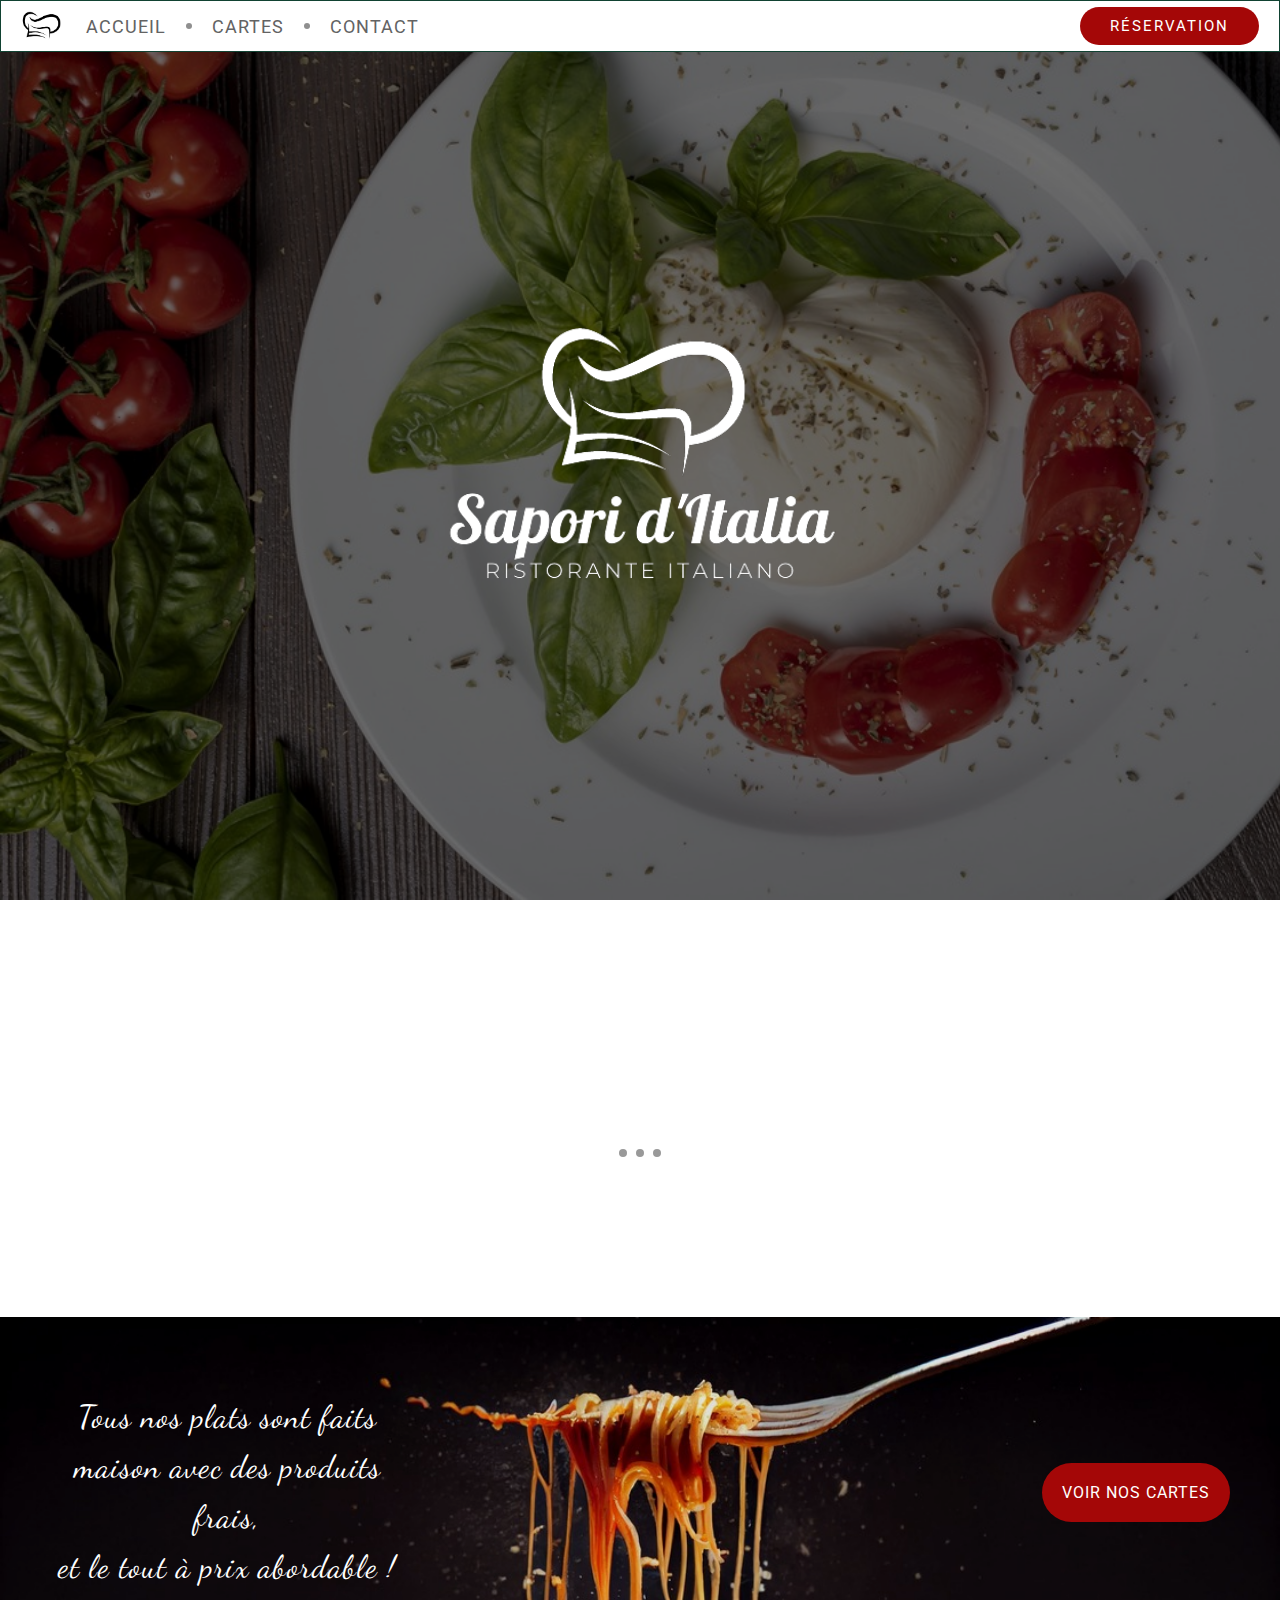
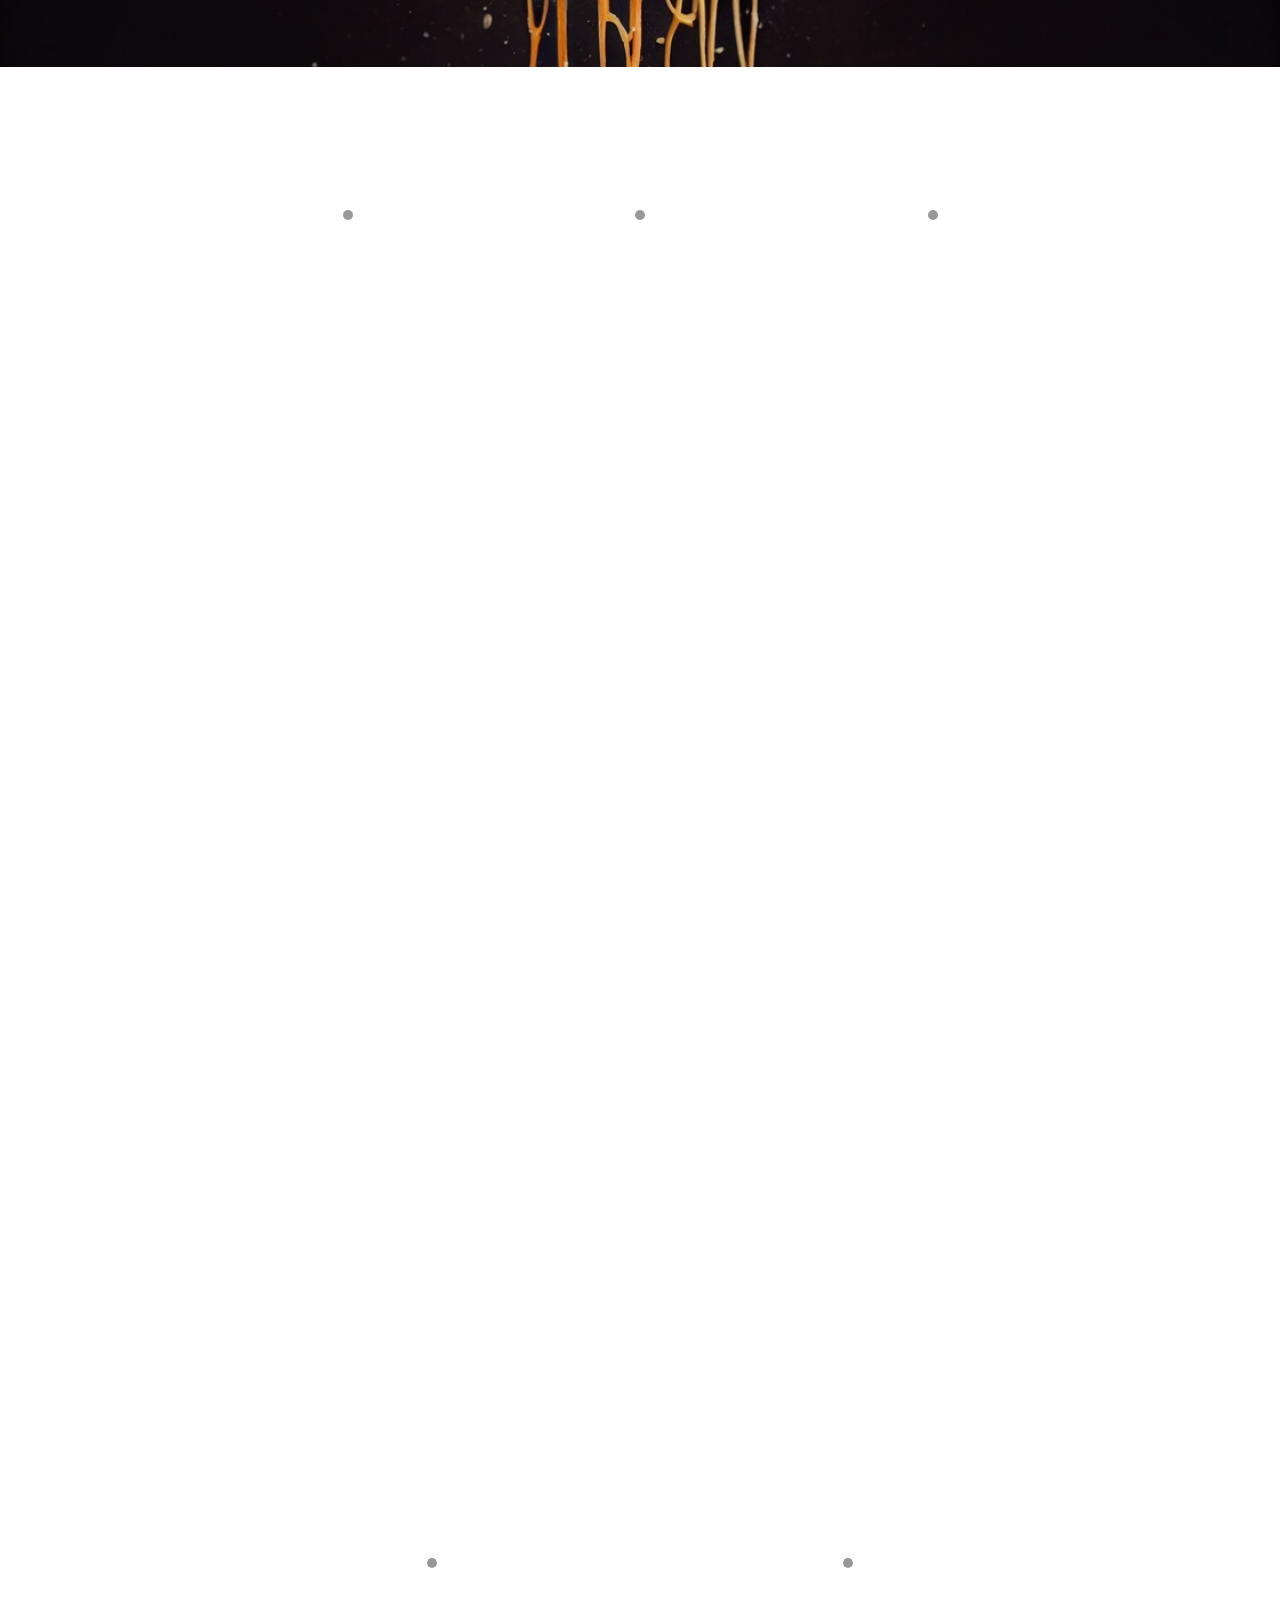
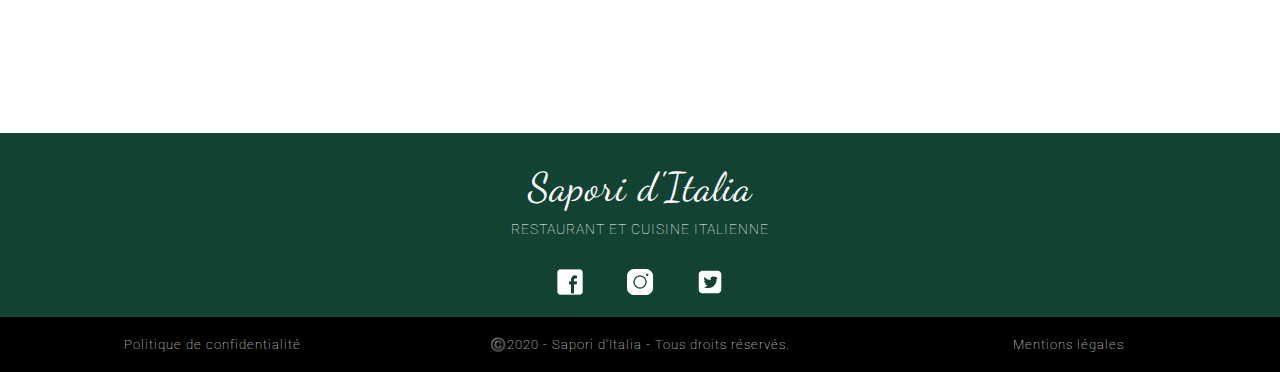
<file: index.html>
<!DOCTYPE html>
<html lang="fr">
<head>
    <meta charset="UTF-8">
    <meta name="viewport" content="width=device-width, initial-scale=1.0">
    <title>Sapori d'Italia</title>
    <link rel="icon" href="favicon.png" />
    <link rel="preconnect" href="https://fonts.googleapis.com">
    <link rel="preconnect" href="https://fonts.gstatic.com" crossorigin>
    <link href="https://fonts.googleapis.com/css2?family=Dancing+Script&family=Roboto:wght@100;400&display=swap" rel="stylesheet">
    <link rel="stylesheet" href="https://cdnjs.cloudflare.com/ajax/libs/font-awesome/5.15.4/css/all.min.css" integrity="sha512-1ycn6IcaQQ40/MKBW2W4Rhis/DbILU74C1vSrLJxCq57o941Ym01SwNsOMqvEBFlcgUa6xLiPY/NS5R+E6ztJQ==" crossorigin="anonymous" referrerpolicy="no-referrer" />
    <link rel="stylesheet" href="index.css" />
</head>
<body>
    <nav> 
        <ul>
            <img src="assets/logo.png" alt="logo">
            <li><a href="#accueil" data-item="accueil">Accueil</a></li>
            <span></span>
            <li><a href="pages/menu.html" data-item="cartes">cartes</a></li>
            <span></span>
            <li><a href="pages/contact.html" data-item="contact">Contact</a></li>
        </ul>
        <button class="res-btn">Réservation</button>
    </nav>

    <header>
        <div class="text appear" data-delai="200">
            <img src="assets/logo-full.png" alt="">
        </div>
    </header>

    <section class="concept" id="concept">
        <div class="title appear">
            <span></span>
            <h1>Notre concept</h1>
            <span></span>
        </div>
        <p class="appear">
            Bienvenue au restaurant <strong>Sapori d'Italia</strong>, un établissement de renom dédié à <em>l'art culinaire italien</em>. Nous sommes ravis de vous présenter notre sélection de plats inspirés de la cuisine italienne <strong>authentique</strong>, mettant en avant des ingrédients de la plus haute qualité, soigneusement choisis auprès des producteurs <strong>les plus réputés du pays</strong>. 
        </p>
       <!--<img src="assets/slide2.jpg" alt="bouteille de vin" class="appear"  data-delai="200"/> --> 
        <div class="span">
            <span></span>
            <span></span>
            <span></span>
        </div>
        <p class="appear">
            <strong>Notre chef talentueux</strong> œuvre sans relâche pour créer des plats <em>délicieux</em> et <em>raffinés</em> qui célèbrent la richesse de la <strong>cuisine italienne</strong>. Des pâtes fraîches faites maison, aux risothrefs crémeux et aux pizzas gourmandes, chaque bouchée est une <strong>expérience gastronomique mémorable</strong> qui évoque les saveurs ensoleillées de l'Italie. 
        </p>
    </section>

    <section class="carte">
        <div>
            <p class="appear">Tous nos plats sont faits maison avec des produits frais,<br> et le tout à prix abordable !</p>
            <a href="pages/menu.html" class="appear">Voir nos cartes</a>
        </div>
    </section>

    <section class="atouts">
        <div class="appear" data-delai="100">
            <img src="assets/frais.png" alt="" />
            <p>Des produits frais</p>
        </div>
        <span></span>
        <div class="appear" data-delai="200">
            <img src="assets/maison.png" alt="" />
            <p>Des plats faits maison</p>
        </div>
        <span class="none"></span>
        <div class="appear" data-delai="300">
            <img src="assets/ambiance.png" alt="" />
            <p>Une ambiance chaleureuse</p>
        </div>
        <span></span>
        <div class="appear" data-delai="400">
            <img src="assets/service.png" alt="" />
            <p>Un service d'excellence</p>
        </div>
    </section>

    <section class="images">
        <img class="appear" data-delai="300" src="assets/plat4.jpg" alt="" />
        <img class="appear" data-delai="300" src="assets/plat2.jpg" alt="" />
        <img class="appear" data-delai="300" src="assets/plat1.jpg" alt="" />
        <img class="appear" data-delai="300" src="assets/plat3.jpg" alt="" />
    </section>

    <section class="testimonials"  id="avis">
        <div class="title appear">
            <span></span>
            <h1>Ce que nos clients en disent</h1>
            <span></span>
        </div>
        <div class="testimonial-container">
            <div class="testimonial appear" data-delai="100">
              <p class="p">"Un grand merci au Sapori d'Italia pour cette expérience culinaire inoubliable. Les Lasagnes étaient à tomber par terre, chaque couche débordant de saveurs authentiques. L'attention portée aux détails dans chaque plat est évidente, et le service était impeccable. C'est certainement devenu mon endroit préféré pour les dîners en famille."</p>
              <p class="n">- Marie D.</p>
            </div>
            <span></span>
            <div class="testimonial appear" data-delai="200">
              <p class="p">"J'ai choisi les Spaghetti Carbonara et je n'ai pas été déçu. La sauce crémeuse et le mariage parfait entre le pecorino romano et la pancetta m'ont fait voyager en Italie. Le personnel était extrêmement courtois et connaissait bien le menu. Mon palais a été enchanté et je suis impatient de revenir."</p>
              <p class="n">- Paul R.</p>
            </div>
            <span></span>
            <div class="testimonial appear" data-delai="300">
              <p class="p">"J'y ai célébrer mon anniversaire, et je n'aurais pas pu rêver d'un meilleur endroit. Les Penne all'Arrabbiata que j'ai choisies étaient parfaitement épicées, exactement comme je les aime. Le gâteau au chocolat en dessert était une conclusion parfaite à un repas délicieux. Je me suis sentie choyée et comblée."</p>
              <p class="n">- Sarah M.</p>
            </div>
    
          </div>
    </section>

    <aside class="formulaire">
        <i class="fas fa-times"></i>
        <div class="content">
            <div class="title appear">
                <span></span>
                <h1>Réservation</h1>
                <span></span>
            </div>
            <form action="" class="form appear" data-delai="400">
                <div>
                    <input type="text" name="name" class="name" placeholder="Votre nom" />
                    <input type="email" name="email" class="email" placeholder="Votre adresse e-mail" />
                    <input type="tel" name="tel" class="tel" placeholder="Votre numéro de télephone" />
                    <input type="number" name="number" class="number" placeholder="Nombre de personnes" />
                    <label for="date">Date souhaitée :</label>
                    <input type="date" name="date" class="date" />
                    <label for="time">Heure d'arrivée :</label>
                    <input type="time" name="time" class="time" />
                </div>
                <button type="submit">Réserver ma table</button>
            </form>
        </div>
    </aside>

    <footer>
        <ul>
            <h2>Sapori d'Italia</h2>
            <li class="text">Restaurant et cuisine italienne</li>
            <li class="social">
                <img src="assets/fb.png" alt="facebook" />
                <img src="assets/ig.png" alt="instagram" />
                <img src="assets/tw.png" alt="twitter" />
            </li>
        </ul>
        <ul class="copy">
            <li>Politique de confidentialité</li>
            <li>©️2020 - Sapori d'Italia - Tous droits réservés.</li>
            
            <li>Mentions légales</li>
        </ul>
    </footer>


    <script src="js/fadeAnim.js"></script>
    <script src="js/form.js"></script>
</body>
</html>
</file>
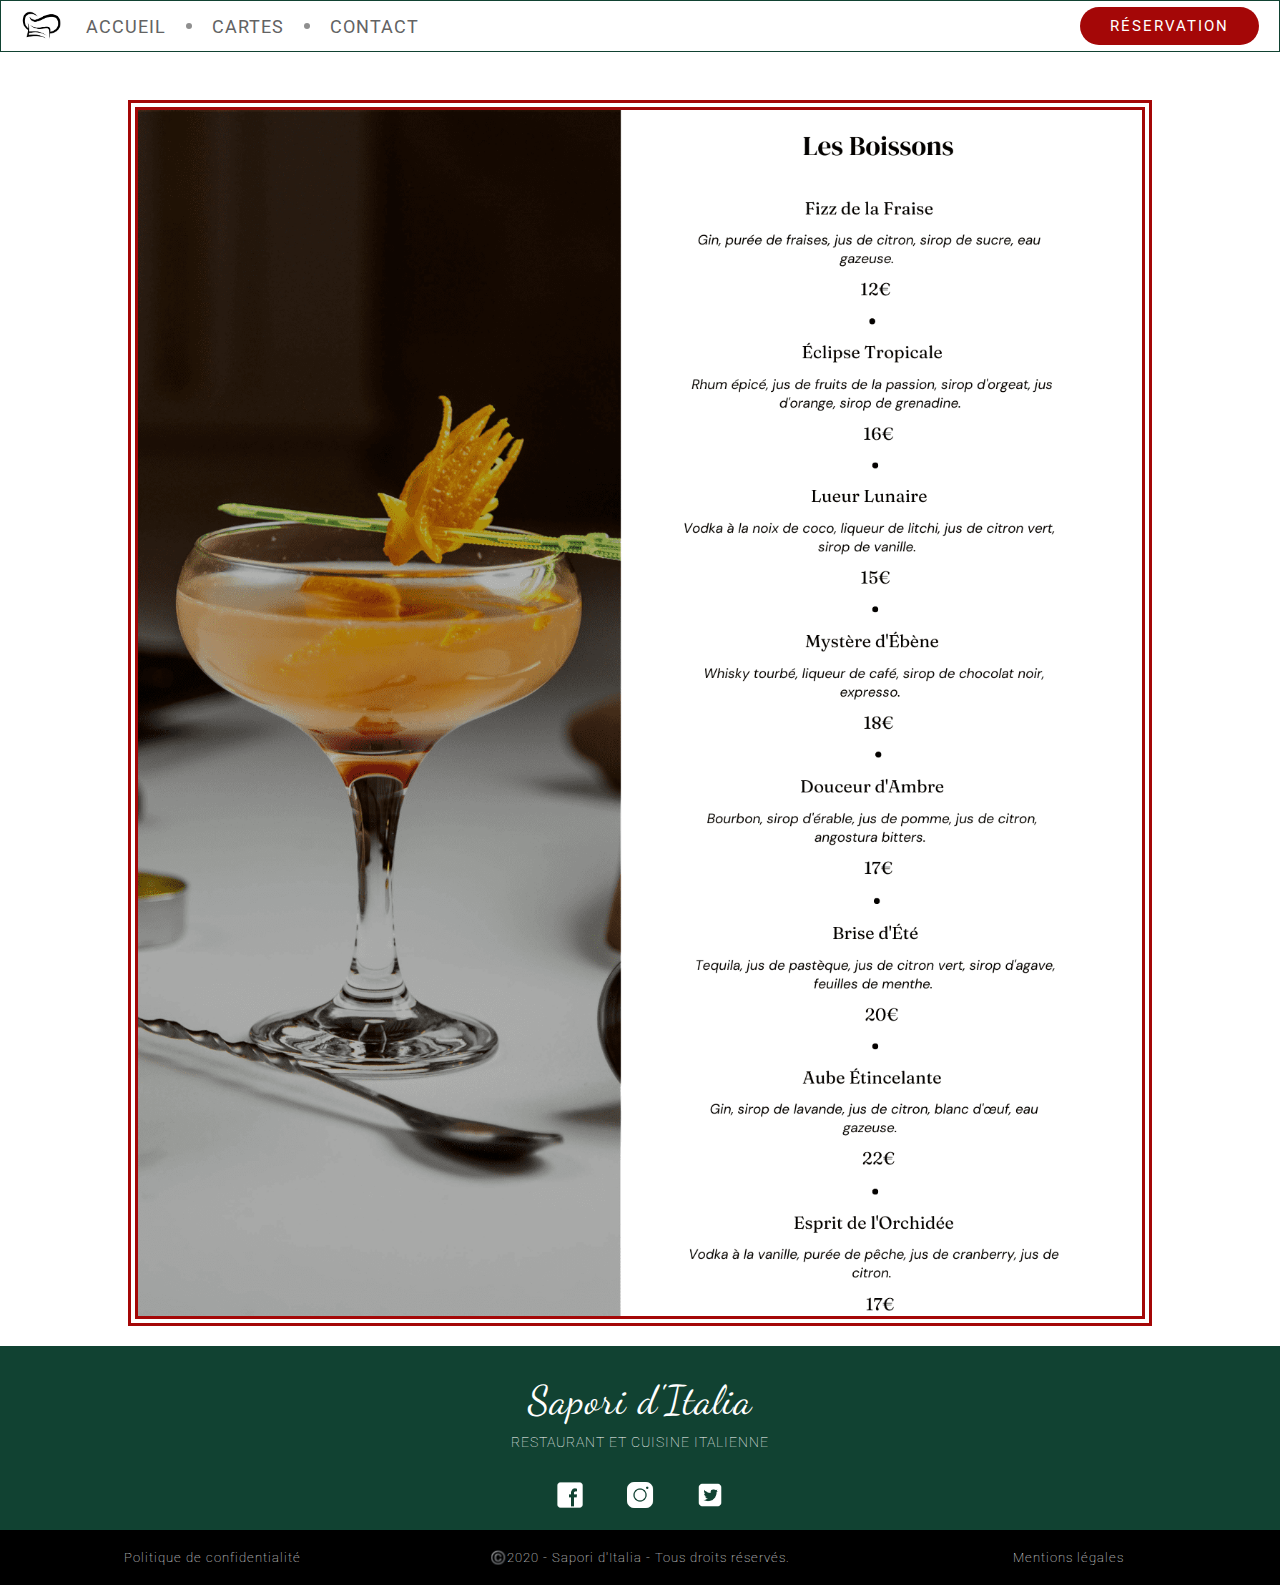
<file: pages/boissons.html>
<!DOCTYPE html>
<html lang="fr">
<head>
    <meta charset="UTF-8">
    <meta name="viewport" content="width=device-width, initial-scale=1.0">
    <title>Sapori d'Italia</title>
    <link rel="icon" href="../favicon.png" />
    <link rel="preconnect" href="https://fonts.googleapis.com">
    <link rel="preconnect" href="https://fonts.gstatic.com" crossorigin>
    <link href="https://fonts.googleapis.com/css2?family=Dancing+Script&family=Roboto:wght@100;400&display=swap" rel="stylesheet">
    <link rel="stylesheet" href="https://cdnjs.cloudflare.com/ajax/libs/font-awesome/5.15.4/css/all.min.css" integrity="sha512-1ycn6IcaQQ40/MKBW2W4Rhis/DbILU74C1vSrLJxCq57o941Ym01SwNsOMqvEBFlcgUa6xLiPY/NS5R+E6ztJQ==" crossorigin="anonymous" referrerpolicy="no-referrer" />
    <link rel="stylesheet" href="../index.css" />
</head>
<body>
    <nav> 
        <ul>
            <img src="../assets/logo.png" alt="logo">
            <li><a href="../index.html" data-item="accueil">Accueil</a></li>
            <span></span>
            <li><a href="../pages/menu.html" data-item="cartes">cartes</a></li>
            <span></span>
            <li><a href="../pages/contact.html" data-item="contact">Contact</a></li>
        </ul>
        <button class="res-btn">Réservation</button>
    </nav>

    <div class="menu-carte">
        <img src="../assets/boissons.022584f67a05e4f50eae.png" alt="la carte des boissons" />

    </div>

     <aside class="formulaire">
        <i class="fas fa-times"></i>
        <div class="content">
            <div class="title appear">
                <span></span>
                <h1>Réservation</h1>
                <span></span>
            </div>
            <form action="" class="form appear" data-delai="400">
                <div>
                    <input type="text" name="name" class="name" placeholder="Votre nom" />
                    <input type="email" name="email" class="email" placeholder="Votre adresse e-mail" />
                    <input type="tel" name="tel" class="tel" placeholder="Votre numéro de télephone" />
                    <input type="number" name="number" class="number" placeholder="Nombre de personnes" />
                    <label for="date">Date souhaitée :</label>
                    <input type="date" name="date" class="date" />
                    <label for="time">Heure d'arrivée :</label>
                    <input type="time" name="time" class="time" />
                </div>
                <button type="submit">Réserver ma table</button>
            </form>
        </div>
    </aside>
    
    <footer>
        <ul>
            <h2>Sapori d'Italia</h2>
            <li class="text">Restaurant et cuisine italienne</li>
            <li class="social">
                <img src="../assets/fb.png" alt="facebook" />
                <img src="../assets/ig.png" alt="instagram" />
                <img src="../assets/tw.png" alt="twitter" />
            </li>
        </ul>
        <ul class="copy">
            <li>Politique de confidentialité</li>
            <li>©️2020 - Sapori d'Italia - Tous droits réservés.</li>
            
            <li>Mentions légales</li>
        </ul>
    </footer>

        <script src="../js/form.js"></script>
</body>
</html>
</file>
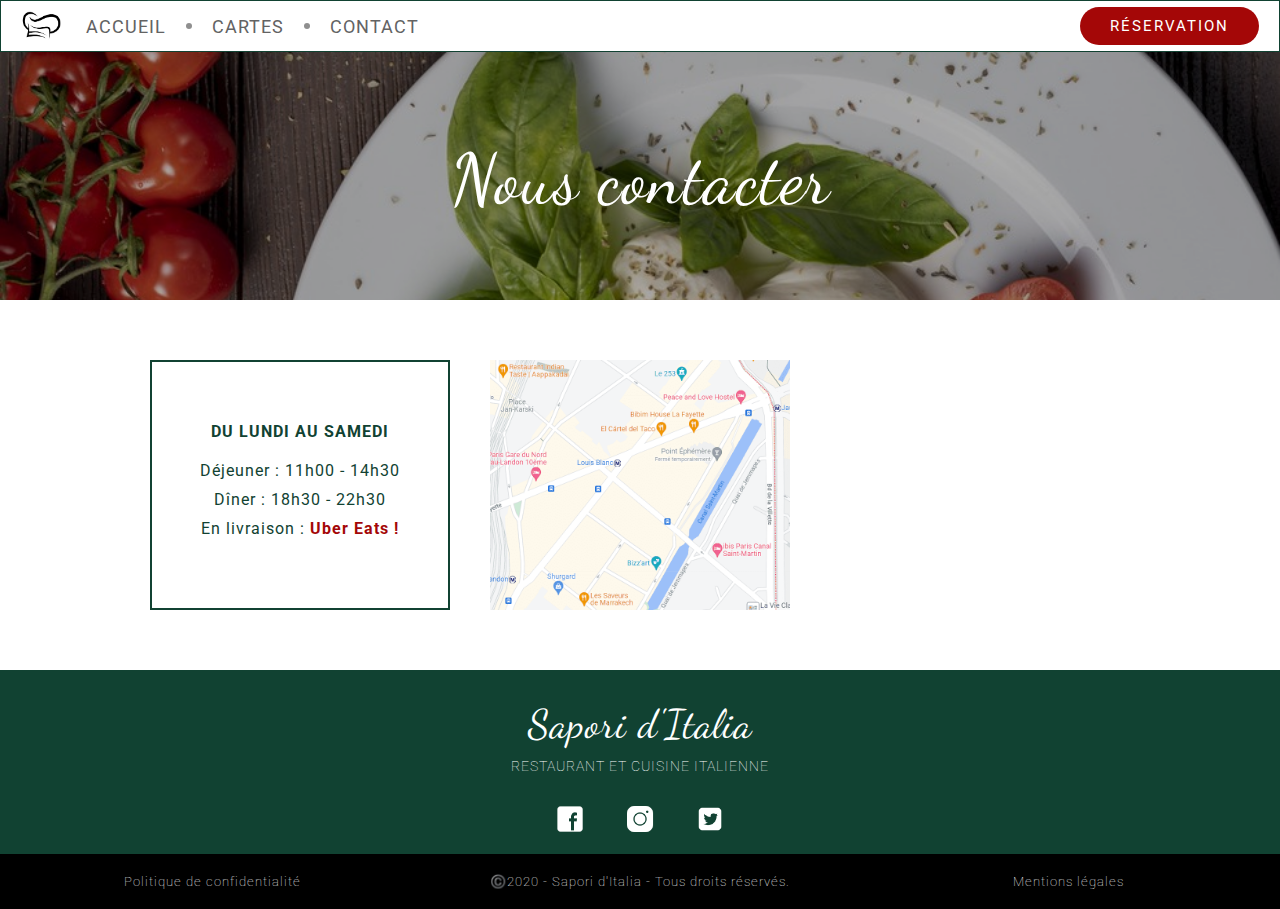
<file: pages/contact.html>
<!DOCTYPE html>
<html lang="fr">
<head>
    <meta charset="UTF-8">
    <meta name="viewport" content="width=device-width, initial-scale=1.0">
    <title>Sapori d'Italia</title>
    <link rel="icon" href="../favicon.png" />
    <link rel="preconnect" href="https://fonts.googleapis.com">
    <link rel="preconnect" href="https://fonts.gstatic.com" crossorigin>
    <link href="https://fonts.googleapis.com/css2?family=Dancing+Script&family=Roboto:wght@100;400&display=swap" rel="stylesheet">
    <link rel="stylesheet" href="https://cdnjs.cloudflare.com/ajax/libs/font-awesome/5.15.4/css/all.min.css" integrity="sha512-1ycn6IcaQQ40/MKBW2W4Rhis/DbILU74C1vSrLJxCq57o941Ym01SwNsOMqvEBFlcgUa6xLiPY/NS5R+E6ztJQ==" crossorigin="anonymous" referrerpolicy="no-referrer" />
    <link rel="stylesheet" href="../index.css" />
</head>
<body>
    <nav> 
        <ul>
            <img src="../assets/logo.png" alt="logo">
            <li><a href="../index.html" data-item="accueil">Accueil</a></li>
            <span></span>
            <li><a href="../pages/menu.html" data-item="cartes">cartes</a></li>
            <span></span>
            <li><a href="../pages/contact.html" data-item="contact">Contact</a></li>
        </ul>
        <button class="res-btn">Réservation</button>
    </nav>

    <section class="title-band">
        <h2>Nous contacter</h2>
    </section>

    <div class="bg-black"></div>

    <aside class="formulaire">
        <i class="fas fa-times"></i>
        <div class="content">
            <div class="title appear">
                <span></span>
                <h1>Réservation</h1>
                <span></span>
            </div>
            <form action="" class="form appear" data-delai="400">
                <div>
                    <input type="text" name="name" class="name" placeholder="Votre nom" />
                    <input type="email" name="email" class="email" placeholder="Votre adresse e-mail" />
                    <input type="tel" name="tel" class="tel" placeholder="Votre numéro de télephone" />
                    <input type="number" name="number" class="number" placeholder="Nombre de personnes" />
                    <label for="date">Date souhaitée :</label>
                    <input type="date" name="date" class="date" />
                    <label for="time">Heure d'arrivée :</label>
                    <input type="time" name="time" class="time" />
                </div>
                <button type="submit">Réserver ma table</button>
            </form>
        </div>
    </aside>

    <section class="contact" id="contact">
        <div class="content">
            <ul class="horaire item appear" data-delai="400">
                <li class="first">DU LUNDI AU SAMEDI</li>
                <li>Déjeuner : 11h00 - 14h30</li>
                <li>Dîner : 18h30 - 22h30</li>
                <li>En livraison : <a href="">Uber Eats !</a></li>
            </ul>
            <img class="item appear" data-delai="600" src="../assets/map.png" alt="" />
            <ul class="item appear" data-delai="800">
                <li class="first">NOUS CONTACTER</li>
                <li><i class="fas fa-map-pin"></i> 8 Place Vendôme 75010 PARIS</li>
                <li><i class="fas fa-phone"></i>09 78 54 36 27</li>
                <li><i class="fas fa-envelope"></i>contact@saporiditalia.fr</li>
            </ul>
        </div>
    </section>

    <footer>
        <ul>
            <h2>Sapori d'Italia</h2>
            <li class="text">Restaurant et cuisine italienne</li>
            <li class="social">
                <img src="../assets/fb.png" alt="facebook" />
                <img src="../assets/ig.png" alt="instagram" />
                <img src="../assets/tw.png" alt="twitter" />
            </li>
        </ul>
        <ul class="copy">
            <li>Politique de confidentialité</li>
            <li>©️2020 - Sapori d'Italia - Tous droits réservés.</li>
            
            <li>Mentions légales</li>
        </ul>
    </footer>

    <script src="../js/fadeAnim.js"></script>
    <script src="../js/form.js"></script>
</body>
</html>
</file>
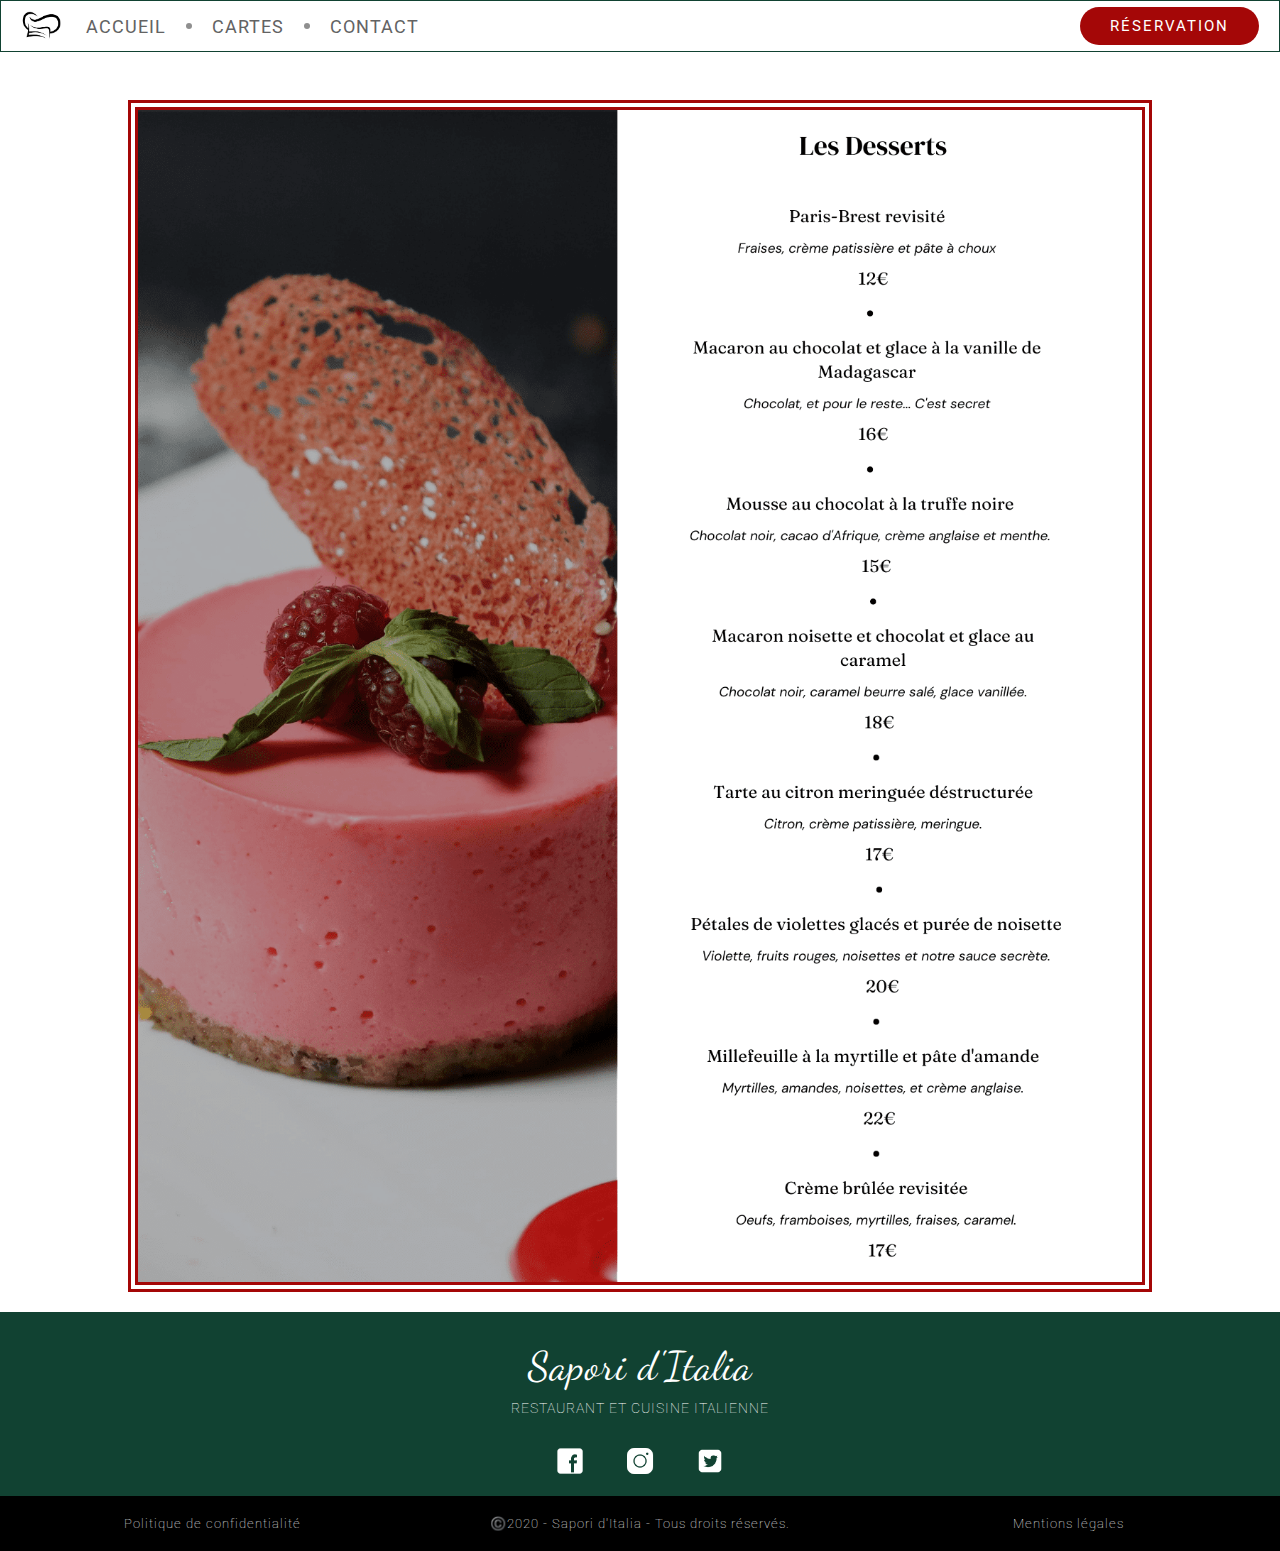
<file: pages/desserts.html>
<!DOCTYPE html>
<html lang="fr">
<head>
    <meta charset="UTF-8">
    <meta name="viewport" content="width=device-width, initial-scale=1.0">
    <title>Sapori d'Italia</title>
    <link rel="icon" href="../favicon.png" />
    <link rel="preconnect" href="https://fonts.googleapis.com">
    <link rel="preconnect" href="https://fonts.gstatic.com" crossorigin>
    <link href="https://fonts.googleapis.com/css2?family=Dancing+Script&family=Roboto:wght@100;400&display=swap" rel="stylesheet">
    <link rel="stylesheet" href="https://cdnjs.cloudflare.com/ajax/libs/font-awesome/5.15.4/css/all.min.css" integrity="sha512-1ycn6IcaQQ40/MKBW2W4Rhis/DbILU74C1vSrLJxCq57o941Ym01SwNsOMqvEBFlcgUa6xLiPY/NS5R+E6ztJQ==" crossorigin="anonymous" referrerpolicy="no-referrer" />
    <link rel="stylesheet" href="../index.css" />
</head>
<body>
    <nav> 
        <ul>
            <img src="../assets/logo.png" alt="logo">
            <li><a href="../index.html" data-item="accueil">Accueil</a></li>
            <span></span>
            <li><a href="../pages/menu.html" data-item="cartes">cartes</a></li>
            <span></span>
            <li><a href="../pages/contact.html" data-item="contact">Contact</a></li>
        </ul>
        <button class="res-btn">Réservation</button>
    </nav>

    <aside class="formulaire">
        <i class="fas fa-times"></i>
        <div class="content">
            <div class="title appear">
                <span></span>
                <h1>Réservation</h1>
                <span></span>
            </div>
            <form action="" class="form appear" data-delai="400">
                <div>
                    <input type="text" name="name" class="name" placeholder="Votre nom" />
                    <input type="email" name="email" class="email" placeholder="Votre adresse e-mail" />
                    <input type="tel" name="tel" class="tel" placeholder="Votre numéro de télephone" />
                    <input type="number" name="number" class="number" placeholder="Nombre de personnes" />
                    <label for="date">Date souhaitée :</label>
                    <input type="date" name="date" class="date" />
                    <label for="time">Heure d'arrivée :</label>
                    <input type="time" name="time" class="time" />
                </div>
                <button type="submit">Réserver ma table</button>
            </form>
        </div>
    </aside>

    <div class="menu-carte">
        <img src="../assets/desserts.a976679951d2cdf541de.png" alt="la carte des desserts" />

    </div>

    
    <footer>
        <ul>
            <h2>Sapori d'Italia</h2>
            <li class="text">Restaurant et cuisine italienne</li>
            <li class="social">
                <img src="../assets/fb.png" alt="facebook" />
                <img src="../assets/ig.png" alt="instagram" />
                <img src="../assets/tw.png" alt="twitter" />
            </li>
        </ul>
        <ul class="copy">
            <li>Politique de confidentialité</li>
            <li>©️2020 - Sapori d'Italia - Tous droits réservés.</li>
            
            <li>Mentions légales</li>
        </ul>
    </footer>

    <script src="../js/form.js"></script>
</body>
</html>
</file>
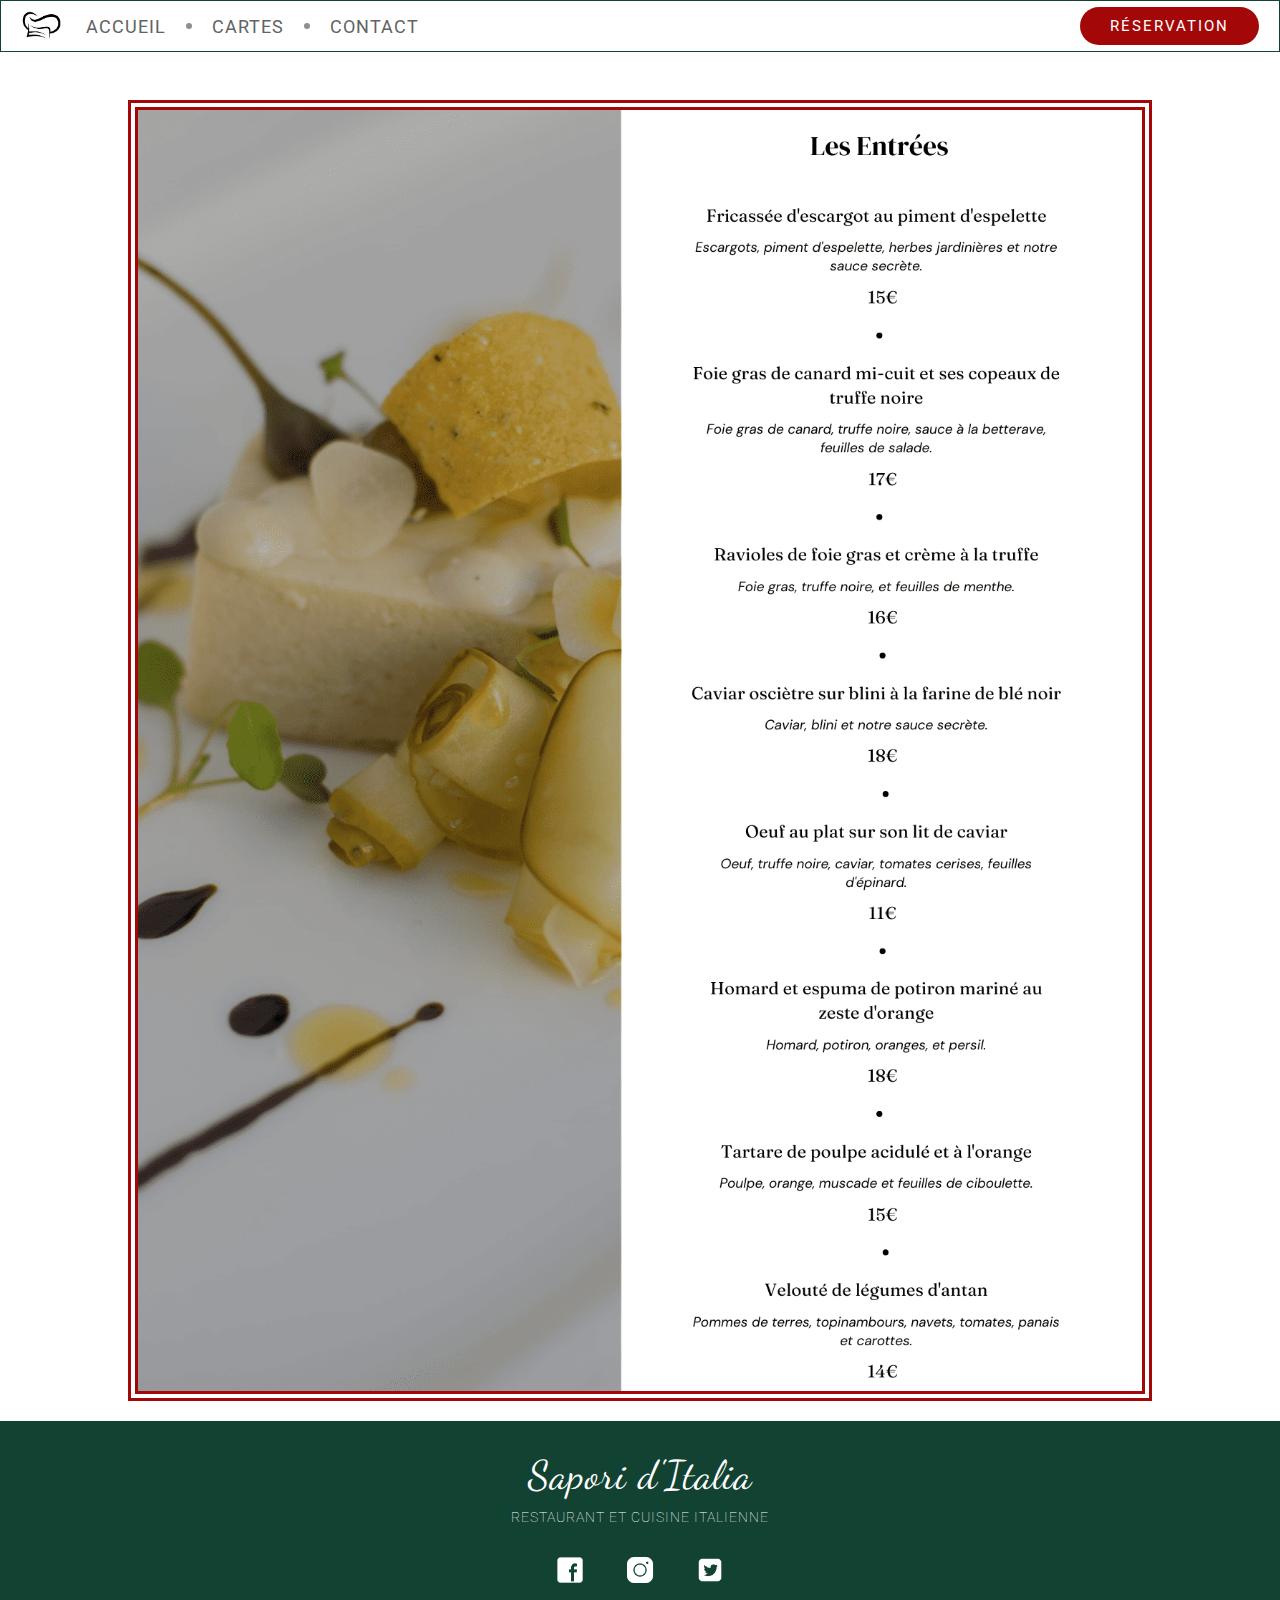
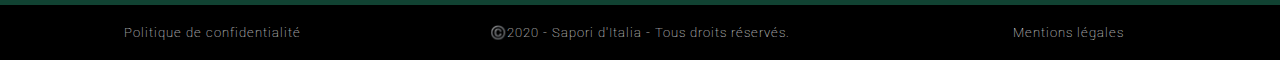
<file: pages/entrees.html>
<!DOCTYPE html>
<html lang="fr">
<head>
    <meta charset="UTF-8">
    <meta name="viewport" content="width=device-width, initial-scale=1.0">
    <title>Sapori d'Italia</title>
    <link rel="icon" href="../favicon.png" />
    <link rel="preconnect" href="https://fonts.googleapis.com">
    <link rel="preconnect" href="https://fonts.gstatic.com" crossorigin>
    <link href="https://fonts.googleapis.com/css2?family=Dancing+Script&family=Roboto:wght@100;400&display=swap" rel="stylesheet">
    <link rel="stylesheet" href="https://cdnjs.cloudflare.com/ajax/libs/font-awesome/5.15.4/css/all.min.css" integrity="sha512-1ycn6IcaQQ40/MKBW2W4Rhis/DbILU74C1vSrLJxCq57o941Ym01SwNsOMqvEBFlcgUa6xLiPY/NS5R+E6ztJQ==" crossorigin="anonymous" referrerpolicy="no-referrer" />
    <link rel="stylesheet" href="../index.css" />
</head>
<body>
    <nav> 
        <ul>
            <img src="../assets/logo.png" alt="logo">
            <li><a href="../index.html" data-item="accueil">Accueil</a></li>
            <span></span>
            <li><a href="../pages/menu.html" data-item="cartes">cartes</a></li>
            <span></span>
            <li><a href="../pages/contact.html" data-item="contact">Contact</a></li>
        </ul>
        <button class="res-btn">Réservation</button>
    </nav>

    <div class="menu-carte">
        <img src="../assets/entrees.ab35506f8cb4e052a7d7.png" alt="la carte des entrées" />

    </div>

    
    <aside class="formulaire">
        <i class="fas fa-times"></i>
        <div class="content">
            <div class="title appear">
                <span></span>
                <h1>Réservation</h1>
                <span></span>
            </div>
            <form action="" class="form appear" data-delai="400">
                <div>
                    <input type="text" name="name" class="name" placeholder="Votre nom" />
                    <input type="email" name="email" class="email" placeholder="Votre adresse e-mail" />
                    <input type="tel" name="tel" class="tel" placeholder="Votre numéro de télephone" />
                    <input type="number" name="number" class="number" placeholder="Nombre de personnes" />
                    <label for="date">Date souhaitée :</label>
                    <input type="date" name="date" class="date" />
                    <label for="time">Heure d'arrivée :</label>
                    <input type="time" name="time" class="time" />
                </div>
                <button type="submit">Réserver ma table</button>
            </form>
        </div>
    </aside>

    
    <footer>
        <ul>
            <h2>Sapori d'Italia</h2>
            <li class="text">Restaurant et cuisine italienne</li>
            <li class="social">
                <img src="../assets/fb.png" alt="facebook" />
                <img src="../assets/ig.png" alt="instagram" />
                <img src="../assets/tw.png" alt="twitter" />
            </li>
        </ul>
        <ul class="copy">
            <li>Politique de confidentialité</li>
            <li>©️2020 - Sapori d'Italia - Tous droits réservés.</li>
            
            <li>Mentions légales</li>
        </ul>
    </footer>

    <script src="../js/form.js"></script>
</body>
</html>
</file>
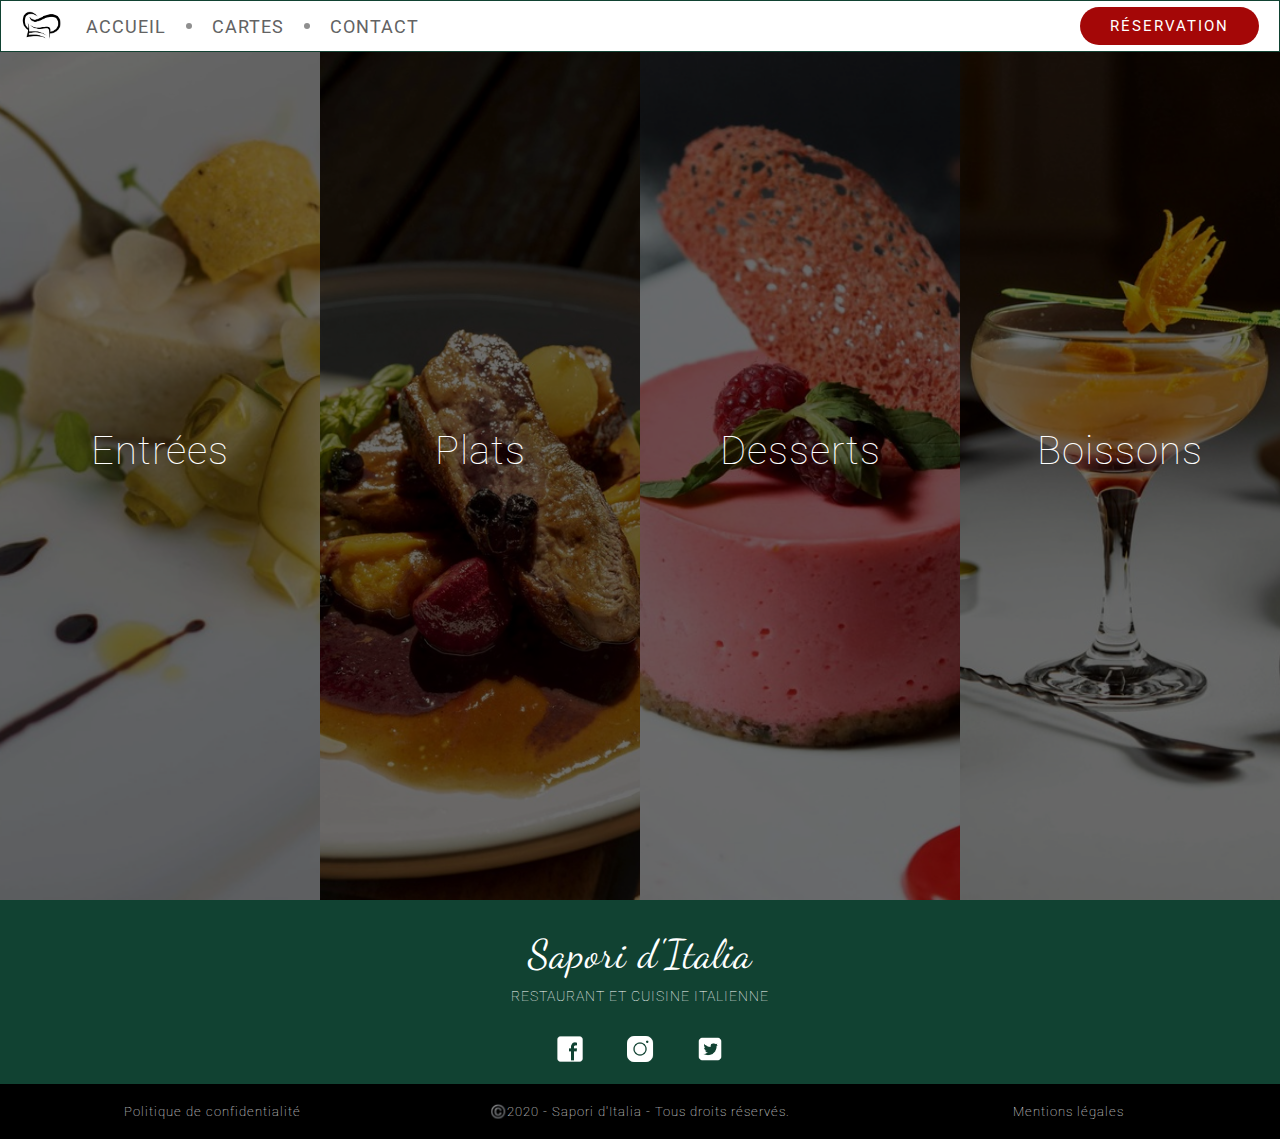
<file: pages/menu.html>
<!DOCTYPE html>
<html lang="fr">
<head>
    <meta charset="UTF-8">
    <meta name="viewport" content="width=device-width, initial-scale=1.0">
    <title>Sapori d'Italia</title>
    <link rel="icon" href="../favicon.png" />
    <link rel="preconnect" href="https://fonts.googleapis.com">
    <link rel="preconnect" href="https://fonts.gstatic.com" crossorigin>
    <link href="https://fonts.googleapis.com/css2?family=Dancing+Script&family=Roboto:wght@100;400&display=swap" rel="stylesheet">
    <link rel="stylesheet" href="https://cdnjs.cloudflare.com/ajax/libs/font-awesome/5.15.4/css/all.min.css" integrity="sha512-1ycn6IcaQQ40/MKBW2W4Rhis/DbILU74C1vSrLJxCq57o941Ym01SwNsOMqvEBFlcgUa6xLiPY/NS5R+E6ztJQ==" crossorigin="anonymous" referrerpolicy="no-referrer" />
    <link rel="stylesheet" href="../index.css" />
</head>
<body>
        <nav> 
            <ul>
                <img src="../assets/logo.png" alt="logo">
                <li><a href="../index.html" data-item="accueil">Accueil</a></li>
                <span></span>
                <li><a href="../pages/menu.html" data-item="cartes">cartes</a></li>
                <span></span>
                <li><a href="../pages/contact.html" data-item="contact">Contact</a></li>
            </ul>
            <button class="res-btn">Réservation</button>
        </nav>

        
    <aside class="formulaire">
        <i class="fas fa-times"></i>
        <div class="content">
            <div class="title appear">
                <span></span>
                <h1>Réservation</h1>
                <span></span>
            </div>
            <form action="" class="form appear" data-delai="400">
                <div>
                    <input type="text" name="name" class="name" placeholder="Votre nom" />
                    <input type="email" name="email" class="email" placeholder="Votre adresse e-mail" />
                    <input type="tel" name="tel" class="tel" placeholder="Votre numéro de télephone" />
                    <input type="number" name="number" class="number" placeholder="Nombre de personnes" />
                    <label for="date">Date souhaitée :</label>
                    <input type="date" name="date" class="date" />
                    <label for="time">Heure d'arrivée :</label>
                    <input type="time" name="time" class="time" />
                </div>
                <button type="submit">Réserver ma table</button>
            </form>
        </div>
    </aside>


    <section class="menu"  id="cartes">
        <ul>
            <li class="appear">
                <a href="./entrees.html">
                    <img src="../assets/entree.jpg" alt="Entrées"/>
                    <h3>Entrées</h3>
                </a>
            </li>
            <li class="appear">
                <a href="./plats.html">
                    <img src="../assets/plat.jpg" alt="Plats"/>
                    <h3>Plats</h3>
                </a>
            </li>
            <li class="appear">
                <a href="./desserts.html">
                    <img src="../assets/dessert.jpg" alt="Desserts"/>
                    <h3>Desserts</h3>
                </a>
            </li>
            <li class="appear">
                <a href="./boissons.html">
                    <img src="../assets/boisson.jpg" alt="Boissons"/>
                    <h3>Boissons</h3>
                </a>
            </li>
        </ul>
    </section>

    <footer>
        <ul>
            <h2>Sapori d'Italia</h2>
            <li class="text">Restaurant et cuisine italienne</li>
            <li class="social">
                <img src="../assets/fb.png" alt="facebook" />
                <img src="../assets/ig.png" alt="instagram" />
                <img src="../assets/tw.png" alt="twitter" />
            </li>
        </ul>
        <ul class="copy">
            <li>Politique de confidentialité</li>
            <li>©️2020 - Sapori d'Italia - Tous droits réservés.</li>
            
            <li>Mentions légales</li>
        </ul>
    </footer>

    <script src="../js/fadeAnim.js"></script>
    <script src="../js/form.js"></script>
</body>
</html>
</file>
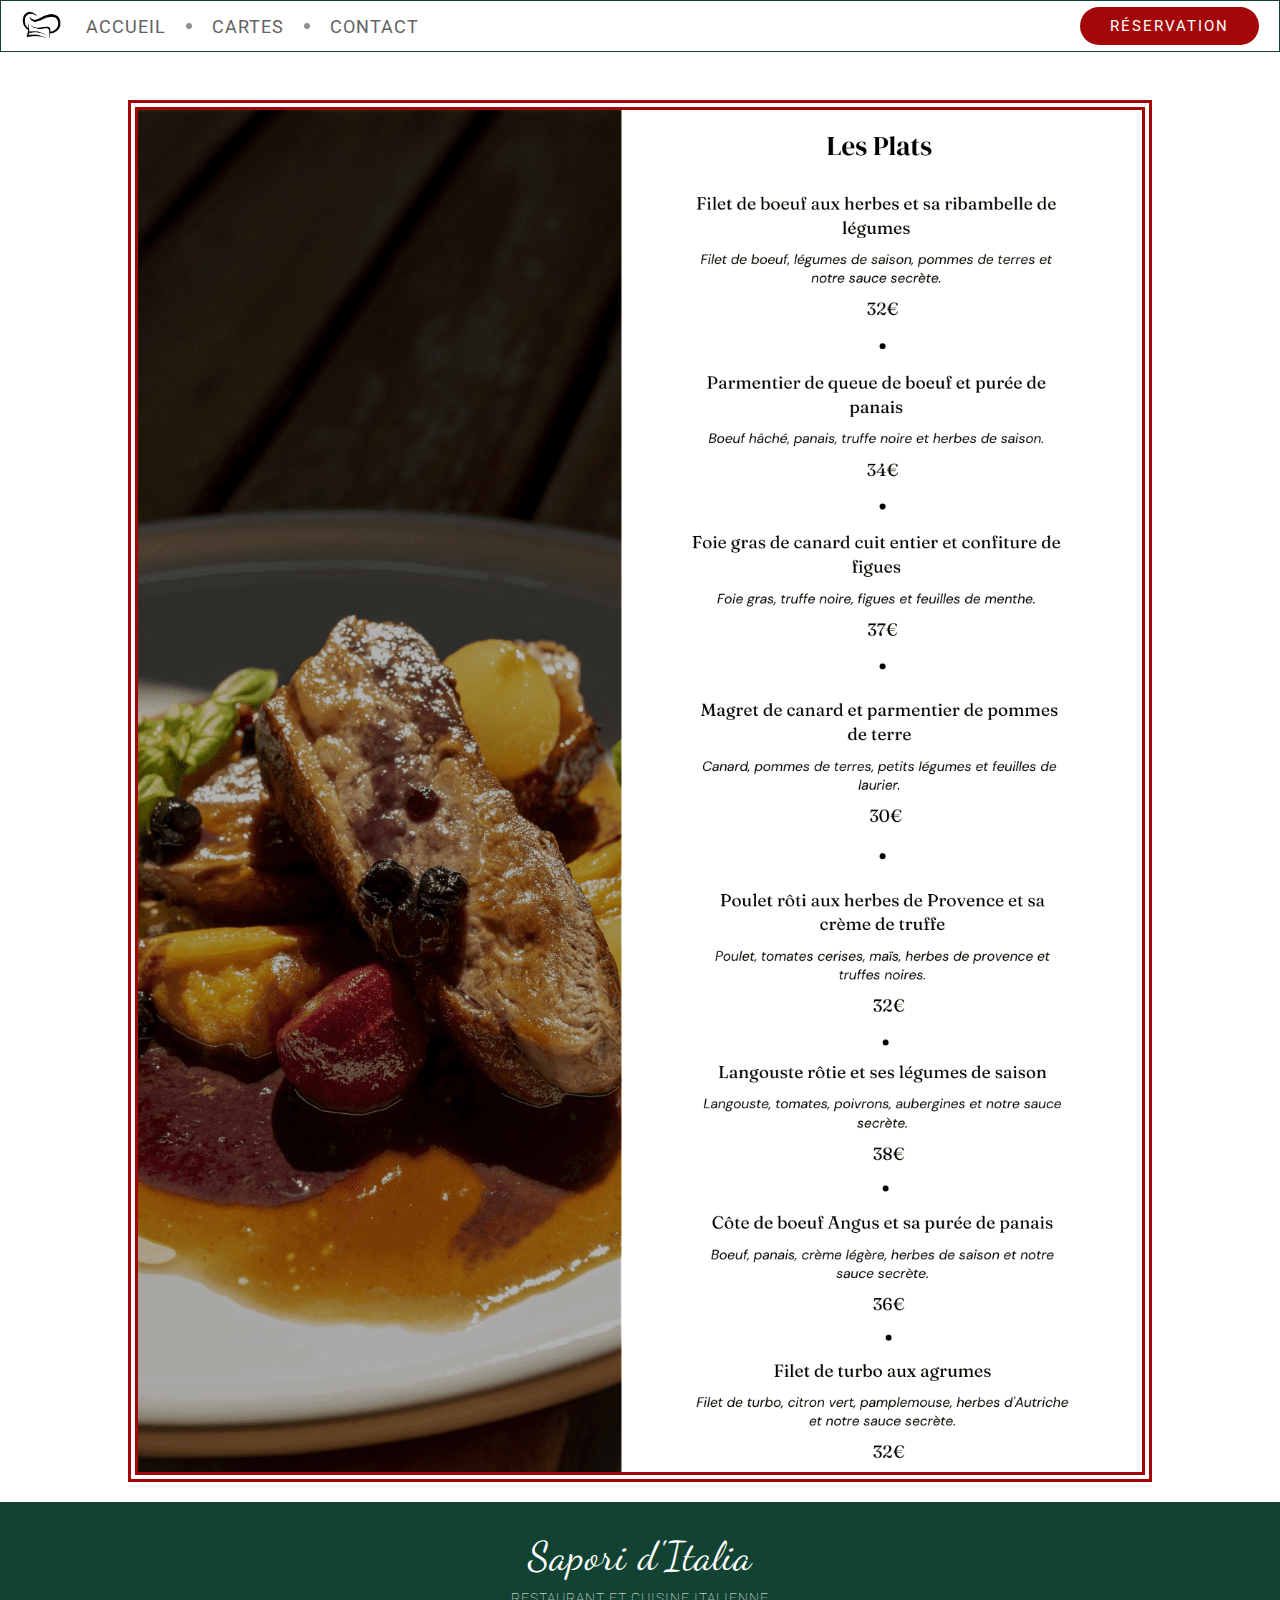
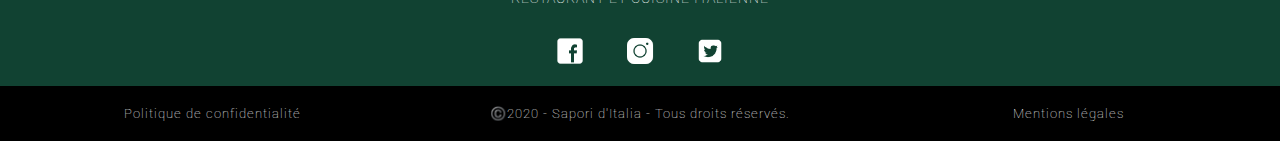
<file: pages/plats.html>
<!DOCTYPE html>
<html lang="fr">
<head>
    <meta charset="UTF-8">
    <meta name="viewport" content="width=device-width, initial-scale=1.0">
    <title>Sapori d'Italia</title>
    <link rel="icon" href="../favicon.png" />
    <link rel="preconnect" href="https://fonts.googleapis.com">
    <link rel="preconnect" href="https://fonts.gstatic.com" crossorigin>
    <link href="https://fonts.googleapis.com/css2?family=Dancing+Script&family=Roboto:wght@100;400&display=swap" rel="stylesheet">
    <link rel="stylesheet" href="https://cdnjs.cloudflare.com/ajax/libs/font-awesome/5.15.4/css/all.min.css" integrity="sha512-1ycn6IcaQQ40/MKBW2W4Rhis/DbILU74C1vSrLJxCq57o941Ym01SwNsOMqvEBFlcgUa6xLiPY/NS5R+E6ztJQ==" crossorigin="anonymous" referrerpolicy="no-referrer" />
    <link rel="stylesheet" href="../index.css" />
</head>
<body>
    <nav> 
        <ul>
            <img src="../assets/logo.png" alt="logo">
            <li><a href="../index.html" data-item="accueil">Accueil</a></li>
            <span></span>
            <li><a href="../pages/menu.html" data-item="cartes">cartes</a></li>
            <span></span>
            <li><a href="../pages/contact.html" data-item="contact">Contact</a></li>
        </ul>
        <button class="res-btn">Réservation</button>
    </nav>

    <div class="menu-carte">
        <img src="../assets/plats.5485b11ba6f52a930364.png" alt="la carte des plats" />

    </div>

    <aside class="formulaire">
        <i class="fas fa-times"></i>
        <div class="content">
            <div class="title appear">
                <span></span>
                <h1>Réservation</h1>
                <span></span>
            </div>
            <form action="" class="form appear" data-delai="400">
                <div>
                    <input type="text" name="name" class="name" placeholder="Votre nom" />
                    <input type="email" name="email" class="email" placeholder="Votre adresse e-mail" />
                    <input type="tel" name="tel" class="tel" placeholder="Votre numéro de télephone" />
                    <input type="number" name="number" class="number" placeholder="Nombre de personnes" />
                    <label for="date">Date souhaitée :</label>
                    <input type="date" name="date" class="date" />
                    <label for="time">Heure d'arrivée :</label>
                    <input type="time" name="time" class="time" />
                </div>
                <button type="submit">Réserver ma table</button>
            </form>
        </div>
    </aside>
    
    <footer>
        <ul>
            <h2>Sapori d'Italia</h2>
            <li class="text">Restaurant et cuisine italienne</li>
            <li class="social">
                <img src="../assets/fb.png" alt="facebook" />
                <img src="../assets/ig.png" alt="instagram" />
                <img src="../assets/tw.png" alt="twitter" />
            </li>
        </ul>
        <ul class="copy">
            <li>Politique de confidentialité</li>
            <li>©️2020 - Sapori d'Italia - Tous droits réservés.</li>
            
            <li>Mentions légales</li>
        </ul>
    </footer>
    <script src="../js/form.js"></script>
</body>
</html>
</file>
<file: index.css>
@keyframes slide {
    0% {
      transform: translateX(0);
    }
    25% {
      transform: translateX(0);
    }
    30% {
      transform: translateX(-100%);
    }
    55% {
      transform: translateX(-100%);
    }
    60% {
      transform: translateX(-200%);
    }
    85% {
      transform: translateX(-200%);
    }
    90% {
      transform: translateX(-300%);
    }
    100% {
      transform: translateX(-300%);
    }
}






* {
    margin: 0;
    padding: 0;
    box-sizing: border-box;
}
body {
    font-family: 'Roboto', sans-serif;
    letter-spacing: 1px;
    scroll-behavior: smooth;
}
h1 , h2 , h3 {
    font-family: 'Dancing Script', sans-serif;
}
a {
    text-decoration: none;
    color: black;
    transition: 0.3s;
}
ul {
    list-style: none;
}
.title {
    display: flex;
    align-items: center;
    justify-content: center;
    margin-bottom: 50px;
}
.title span {
    width: 150px;
    height: 2px;
    background-color: #a40707;
}
.title h1 {
    font-size: 50px;
    margin: 0 20px;
    font-weight: normal;
    color: #a40707;
    text-align: center;
}
@media screen and (max-width: 700px) {
    .title {
        margin-bottom: 30px;
    }
    .title span {
        width: 100px;
    }
    .title h1 {
        font-size: 35px;
    }
}
@media screen and (max-width: 500px) {
    .title {
        margin-bottom: 30px;
    }
    .title span {
        width: 40px;
    }
    .title h1 {
        font-size: 30px;
        margin: 0 10px;
    }
}





nav {
    display: flex;
    align-items: center;
    justify-content: space-between;
    padding: 5px 20px;
    position: absolute;
    width: 100%;
    z-index: 10;
    background: white;
    border: 1px solid #114232;
}
nav img {
    width: 40px;
    margin-right: 5px;
}
nav .title h1 {
    font-size: 35px;
}
nav .title {
    margin-bottom: 0;
}
nav ul {
    display: flex;
    align-items: center;
}
nav ul span {
    width: 6px;
    height: 6px;
    background: #8f8f8f;
    border-radius: 50%;
}
nav ul li {
    margin: 0 20px;
}
nav a {
    text-decoration: none;
    color: #636363;
    font-size: 18px;
    font-weight: 400;
    transition: all 0.5s ease-in-out;
    position: relative;
    text-transform: uppercase;
}
nav a::before {
    content: attr(data-item);
    transition: 0.5s;
    color: #d40101;
    position: absolute;
    top: 0;
    bottom: 0;
    left: 0;
    right: 0;
    width: 0;
    overflow: hidden;
}
nav a:hover::before {
    width: 100%;
    transition: all 0.5s ease-in-out;
}
.res-btn {
    background-color: #a40707;
    color: #a40707;
    border-radius: 40px;
    text-transform: uppercase;
    padding: 10px 30px;
    color: white;
    transition: 0.5s;
    border: none;
    font-family: "Roboto";
    font-size: 15px;
    letter-spacing: 2px;
    cursor: pointer;
}
.res-btn:hover {
    transform: scale(0.93);
}
@media screen and (max-width: 700px) {
    nav {
        padding: 5px 10px;
    }
    nav a {
        font-size: 13px;
    }
    nav ul li {
        margin: 0 5px;
    }
    .res-btn {
        padding: 10px;
        font-size: 10px;
    }
    nav img {
        width: 20px;
        margin-right: 0;
    }
}







header {
    height: 100vh;
    background: url(assets/slide4.jpg) no-repeat fixed;
    background-size: cover;
}
header .text {
    position: absolute;
    top: 0;
    left: 0;
    z-index: 2;
    width: 100%;
    height: 100%;
    display: flex;
    flex-direction: column;
    align-items: center;
    justify-content: center;
    background-color: #00000094;
    color: white;
}
header img {
    width: 40%;
    object-fit: cover;
}
@media screen and (max-width: 1024px) {
    header {
        height: 100vh;
        background: url(assets/slide4.jpg) no-repeat;
        background-size: cover;
    }
}
@media screen and (max-width: 900px) {
    header {
        height: 100vh;
        background: url(assets/slide4.jpg) no-repeat;
        background-size: cover;
    }
    header img {
        width: 50%;
        object-fit: cover;
    }
}
@media screen and (max-width: 700px) {
    header img {
        width: 65%;
        object-fit: cover;
    }
}
@media screen and (max-width: 500px) {
    header {
        height: 300px;
    }
    header .text {
        height: 300px;
    }
    header img {
        width: 60%;
        object-fit: cover;
        margin-top: 40px;
    }
}





.concept {
    padding: 30px;
    display: flex;
    flex-direction: column;
    align-items: center;
    padding-bottom: 50px;
}
.concept p {
    padding: 0 10%;
    text-align: center;
    line-height: 28px;
}
.concept .span {
    margin: 20px;
}
.concept .span span {
    display: inline-block;
        width: 8px;
        height: 8px;
        background: #999999;
        border-radius: 50%;
    margin: 2px;
}
@media screen and (max-width: 700px) {
    .concept p {
        padding: 0 ;
        font-size: 15px;
        line-height: 25px;
    }
}
@media screen and (max-width: 500px) {
    .concept {
        padding: 20px;
    }
}








.atouts {
    display: flex;
    justify-content: space-evenly;
    align-items: center;
    padding: 60px;
    padding-top: 80px;
}
.atouts div {
    display: flex;
    flex-direction: column;
    align-items: center;
    text-align: center;
    line-height: 23px;
    box-shadow: 3px 3Px 10px #80808075;
    position: relative;
    border-radius: 20px;
    padding: 60px 20px;
    padding-bottom: 30px;
    width: 20%;
}
.atouts img {
    box-shadow: 3px 3Px 10px #80808075;
    border-radius: 50%;
    padding: 10px;
    margin-bottom: 20px;
    position: absolute;
    z-index: 2;
    top: -30px;
    background-color: white;
}
.atouts p {
    font-size: 16px;
    
}
.atouts span {
    
        width: 10px;
        height: 10px;
        background: #999999;
        border-radius: 50%;
}
@media screen and (max-width: 1024px) {
    .atouts {
        flex-wrap: wrap;
        justify-content: center;
        padding: 30px;
        padding-bottom: 10px;

    }
    .atouts div {
        padding: 60px 20px;
        padding-bottom: 30px;
        margin: 40px 20px;
        width: 40%;
    }
    .none {
        display: none;
    }
    
}
@media screen and (max-width: 700px) {
    .atouts div {
        width: 70%;
    }
    .atouts span {
        display: none;
    }
}
@media screen and (max-width: 700px) {
    .atouts div {
        width: 70%;
    }
    .atouts span {
        display: none;
    }
}
@media screen and (max-width: 500px) {
    .atouts div {
        width: 90%;
    }
}
  






.carte {
    height: 350px;
    background: url(assets/slide5.jpg) no-repeat;
    background-size: cover;
    background-position: top  left ;
    position: relative;
}
.carte div {
    position: absolute;
    top: 0;
    left: 0;
    width: 100%;
    height: 100%;
    background-color: #00000018;
    color: white;
    display: flex;
    align-items: center;
    justify-content: space-between;
    padding: 0 50px;
}
.carte p {
    font-family: "Dancing Script";
    font-size: 32px;
    line-height: 50px;
    width: 30%;
    text-align: center;
}
.carte a {
    background-color: #a40707;
    color: #a40707;
    border-radius: 40px;
    text-transform: uppercase;
    padding: 20px;
    color: white;
    transition: 0.5s;
}
.carte a:hover {
    transform: scale(0.9);
}
@media screen and (max-width: 900px) {
    .carte {
        height: 250px;
    }
    .carte p {
        font-size: 25px;
        line-height: 30px;
        width: 80%;
        text-align: center;
    }
    .carte div {
        padding: 0 20px;
        background-color: #000000c7;
        flex-direction: column;
        justify-content: center;
    }
    .carte a {
        padding: 10px 20px;
        margin-top: 30px;
    }
}
@media screen and (max-width: 500px) {
    .carte p {
        font-size: 20px;
        width: 90%;
    }
    .carte a {
        font-size: 13px;
    }
}







.menu img {
    width: 100%;
    height: 100%;
    object-fit: cover;
}
.menu ul {
    display: flex;
}
.menu li {
    width: 25%;
    height: 100vh;
    position: relative;
}
.menu h3 {
    position: absolute;
    width: 100%;
    height: 100%;
    top: 0;
    left: 0;
    background: #00000092;
    display: flex;
    align-items: center;
    justify-content: center;
    color: white;
    font-family: "Roboto", sans-serif;
    font-weight: 100;
    font-size: 40px;
    transition: 0.8s ease-in-out;
}
.menu h3:hover {
    color: transparent;
    background: transparent;
}
@media screen and (max-width: 900px) {
    .menu ul {
        flex-direction: column;
    }
    .menu li {
        width: 100%;
        height: 350px
    }
}







.menu-carte {
    display: flex;
    justify-content: center;
}
.menu-carte img {
    width: 80%;
    border: double 10px #a40707;
    margin-top: 100px;
    margin-bottom: 20px;
}






.images {
    display: flex;
    flex-wrap: wrap;
    justify-content: center;
}
.images img {
    width: 48%;
    height: 450px;
    object-fit: cover;
    margin: 10px;
}
@media screen and (max-width: 1024px) {
    .images img {
        width: 45%;
        height: 400px;
    }
}
@media screen and (max-width: 900px) {
    .images img {
        width: 40%;
        height: 350px;
    }
}
@media screen and (max-width: 700px) {
    .images img {
        width: 100%;
        height: 350px;
    }
}







.testimonials {
    padding: 40px 20px;
}
.testimonial-container {
    display: flex;
    justify-content: space-evenly;
    align-items: center;
}
.testimonial-container div {
    width: 25%;
    text-align: center;
    font-size: 14px;
    line-height: 23px;
    margin-top: 20px;
}
.testimonial-container .n {
    font-weight: bold;
    margin-top: 10px;
}
.testimonial-container span {
    width: 10px;
    height: 10px;
    background: #999999;
    border-radius: 50%;
}
@media screen and (max-width: 900px) {
    .testimonial-container {
        flex-direction: column;
    }
    .testimonial-container div {
        width: 70%;
        margin-bottom: 20px;
    }
}
@media screen and (max-width: 600px) {
    .testimonial-container div {
        width: 90%;
        margin-bottom: 20px;
    }
}







.formulaire {
    background: white;
    position: fixed;
    top: 0;
    right: 0;
    width: 35%;
    height: 100vh;
    padding: 20px 40px;
    z-index: 99;
    display: none;
}
.formulaire .title {
    margin-top: 30px;
}
form input {
    height: 40px;
    width: 100%;
    margin-bottom: 20px;
    padding-left: 10px;
    font-family: "Roboto";
    font-size: 14px;
}
form label {
    font-size: 14px;
    color: #5c5c5c;
}
form .date , form .time {
    margin-top: 10px;
}
form button {
    width: 100%;
    background-color: #a40707;
    color: #a40707;
    border-radius: 40px;
    text-transform: uppercase;
    padding: 20px;
    color: white;
    border: none;
    font-size: 15px;
    letter-spacing: 2px;
    margin-top: 20px;
    transition: 0.5s;
    cursor: pointer;
}
form button:hover {
    background-color: #114232;
}
.formulaire .fa-times {
    position: absolute;
    right: 10px;
    top: 10px;
    font-size: 20px;
    cursor: pointer;
    transition: 0.3s;
}
.formulaire .fa-times:hover {
    transform: scale(1.3);
}
.bg-black {
    position: fixed;
    width: 100%;
    height: 100%;
    top: 0;
    left: 0;
    z-index: 98;
    background-color: #000000b1;
    display: none;
}
@media screen and (max-width: 900px) {
    .formulaire {
        width: 50%;
    }
}
@media screen and (max-width: 600px) {
    .formulaire {
        width: 100%;
    }
}





.title-band {
    width: 100%;
    height: 300px;
    background: url(assets/slide4.jpg) no-repeat;
    background-size: cover;
    position: relative;
}
.title-band h2 {
    position: absolute;
    top: 0;
    left: 0;
    width: 100%;
    height: 100%;
    background: rgba(0, 0, 0, 0.33);
    color: white;
    display: flex;
    align-items: center;
    justify-content: center;
    font-size: 70px;
    font-weight: 100;
    padding-top: 60px;
}
.contact {
    padding: 40px;
}
.contact .content {
    display: flex;
    justify-content: center;
    align-items: center;
}
.contact .item {
    width: 25%;
    height: 250px;
    margin: 20px;
}
.contact img {
    object-fit: cover;
}
.contact ul {
    border: #114232 2px solid;
    color: #114232;
    display: flex;
    flex-direction: column;
    align-items: center;
    justify-content: center;
}
.contact ul li {
    margin-bottom: 10px;
}
.contact a {
    font-weight: bold;
    color: #a40707;
}
.contact .first {
    margin-bottom: 20px;
    font-weight: bold;
}
@media screen and (max-width: 1024px) {
    .contact {
        padding: 40px 0;
    }
    .contact .item {
        width: 30%;
        font-size: 14px;
        margin: 10px;
    }
}
@media screen and (max-width: 850px) {
    .contact {
        padding: 20px 0;
    }
    .contact .content {
        display: flex;
        flex-direction: column;
        justify-content: center;
        align-items: center;
    }
    .contact .item {
        width: 70%;
        font-size: 15px;
        margin: 10px;
    }
}
@media screen and (max-width: 600px) {
    .title-band h2 {
        font-size: 45px;
    }
}
@media screen and (max-width: 500px) {
    .contact .item {
        width: 90%;
    }
}






footer {
    display: flex;
    flex-direction: column;
    justify-content: center;
    align-items: center;
    padding-top: 30px;
    font-weight: 100;
    background-color: #114232;
    color: white;
}
footer h2 {
    font-size: 40px;
    font-weight: normal;
    margin-bottom: 10px;
    text-align: center;
}
footer .text {
    text-transform: uppercase;
    font-weight: 100;
    text-align: center;
    margin-bottom: 20px;
}
footer ul li {
    margin-bottom: 10px;
    font-size: 14px;
}
footer img {
    width: 30px;
    margin: 0 20px;
}
footer .social {
    display: flex;
    justify-content: center;
    margin-top: 30px;
}
footer .copy {
    width: 100%;
    display: flex;
    justify-content: space-between;
    margin-top: 10px;
    background: black;
}
footer .copy li {
    font-size: 13px;
    margin: 20px;
    width: 30%;
    text-align: center;
}
@media screen and (max-width: 900px) {
    footer {
        align-items: center;
        justify-content: center;
    }
footer .copy {
    flex-direction: column;
    align-items: center;
    justify-content: center;
padding: 10px;
}
footer .copy li {
    width: 100%;
    margin: 5px;
    font-size: 11px;
}
}



.appear {
    opacity: 0;
    transition: opacity 1s;
}
</file>
